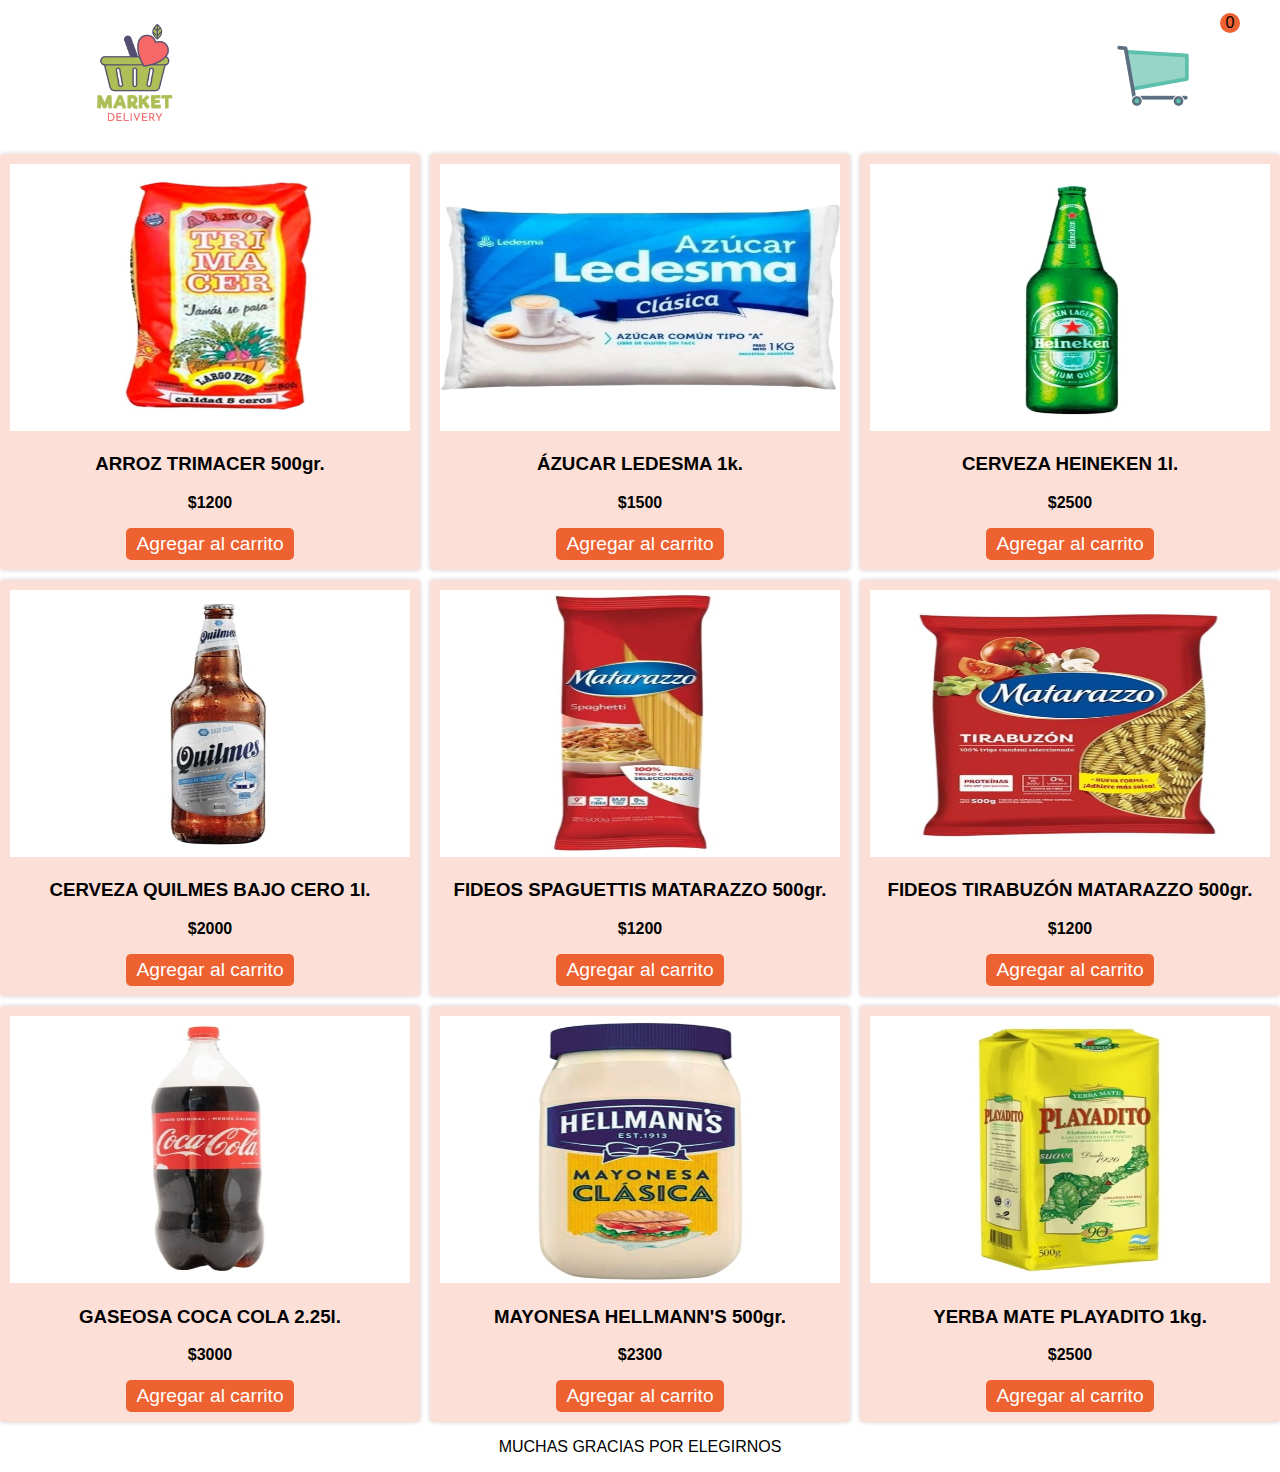
<file: index.html>
<!DOCTYPE html>
<html lang="es">
<head>
	<meta charset="UTF-8">
	<meta http-equiv="X-UA-Compatible" content="IE=edge">
	<meta name="viewport" content="width=device-width, initial-scale=1.0">
	<link rel="stylesheet" href="style.css">
	<link rel="stylesheet" href="index.css">
	<script src="./js/articulos.js"></script>
	<script src="./js/cartService.js" defer></script>
	<script src="./js/index.js" defer></script>
	<title>Articulos puntoJson</title>
</head>
<body>
	<header>
		<nav>
			<a href="./index.html"><img src="./img/logo.png" alt="Logo" id="logo"></a>
			<div>
				
				<a href="./cart.html" id="cart"><img src="./img/logocarrito.png" alt=""><span id="cuenta-carrito">0</span></a>
			</div>
		</nav>
	</header>
	<main>
		<section id="productos-container">
		</section>
	</main>
	<footer>
		<P>MUCHAS GRACIAS POR ELEGIRNOS</P>
	</footer>
</body>
</html>
</file>
<file: style.css>
:root{
    --color-acento: #ee6130;
    --color-acento-claro: #ee613033;
    --color-texto: black;
}

body{
    font-family:'Lucida Sans', 'Lucida Sans Regular', 'Lucida Grande', 'Lucida Sans Unicode', Geneva, Verdana, sans-serif ;
    margin: 0;
    display: flex;
    flex-direction: column;
    height: 100vh;
}

a{
    text-decoration: none;
    color: var(--color-texto)
}

a:hover:not(#cart){
    color: var(var(--color-acento))
}  


header nav {
    display: flex;
    justify-content: space-between;
    margin: 0 60px;
}

header nav div{
    display: flex;
    align-items: center;
    gap: 30px;
    position: relative;
}

#cuenta-carrito{
    background-color: var(--color-acento);
    border-radius: 100%;
    display: inline-block;
    width: 20px;
    line-height: 20px;
    aspect-ratio: 1;
    text-align: center;
    position: absolute;
}

#logo{
    height: 150px;
}

header nav img{
    height: 125px;
}

footer{
    margin-top: auto;
    box-shadow: 0 3px 5px rgba(0, 0, 0, 0.104);
    text-align: center;
}
</file>
<file: index.css>
#productos-container{
    display: flex;
    flex-wrap: wrap;
    gap: 10px;
  justify-content: center;}
  
  .tarjeta-producto{
    background-color: var(--color-acento-claro);
    text-align: center;
    padding: 10px;
    max-width: 400px;
    box-shadow: 0px 0px 5px rgba(0, 0, 0, 0.2);
    border-radius: 4px;
    transition: 200ms;
  }
  
  .tarjeta-producto:hover{
    box-shadow: 0px 5px 5px rgba(0, 0, 0, 0.2);
    translate: 0px -5px;
  }
  
  .tarjeta-producto img{
    max-width:100%;
    aspect-ratio: 1.5;
  }
  
  .precio{
    font-weight: 600;
  }
  
  .tarjeta-producto button{
    font-size: larger;
    background-color: var(--color-acento);
    border-radius: 5px;
    padding: 5px 10px;
    color: white;
    border:unset;
    cursor:pointer;
  }
</file>
